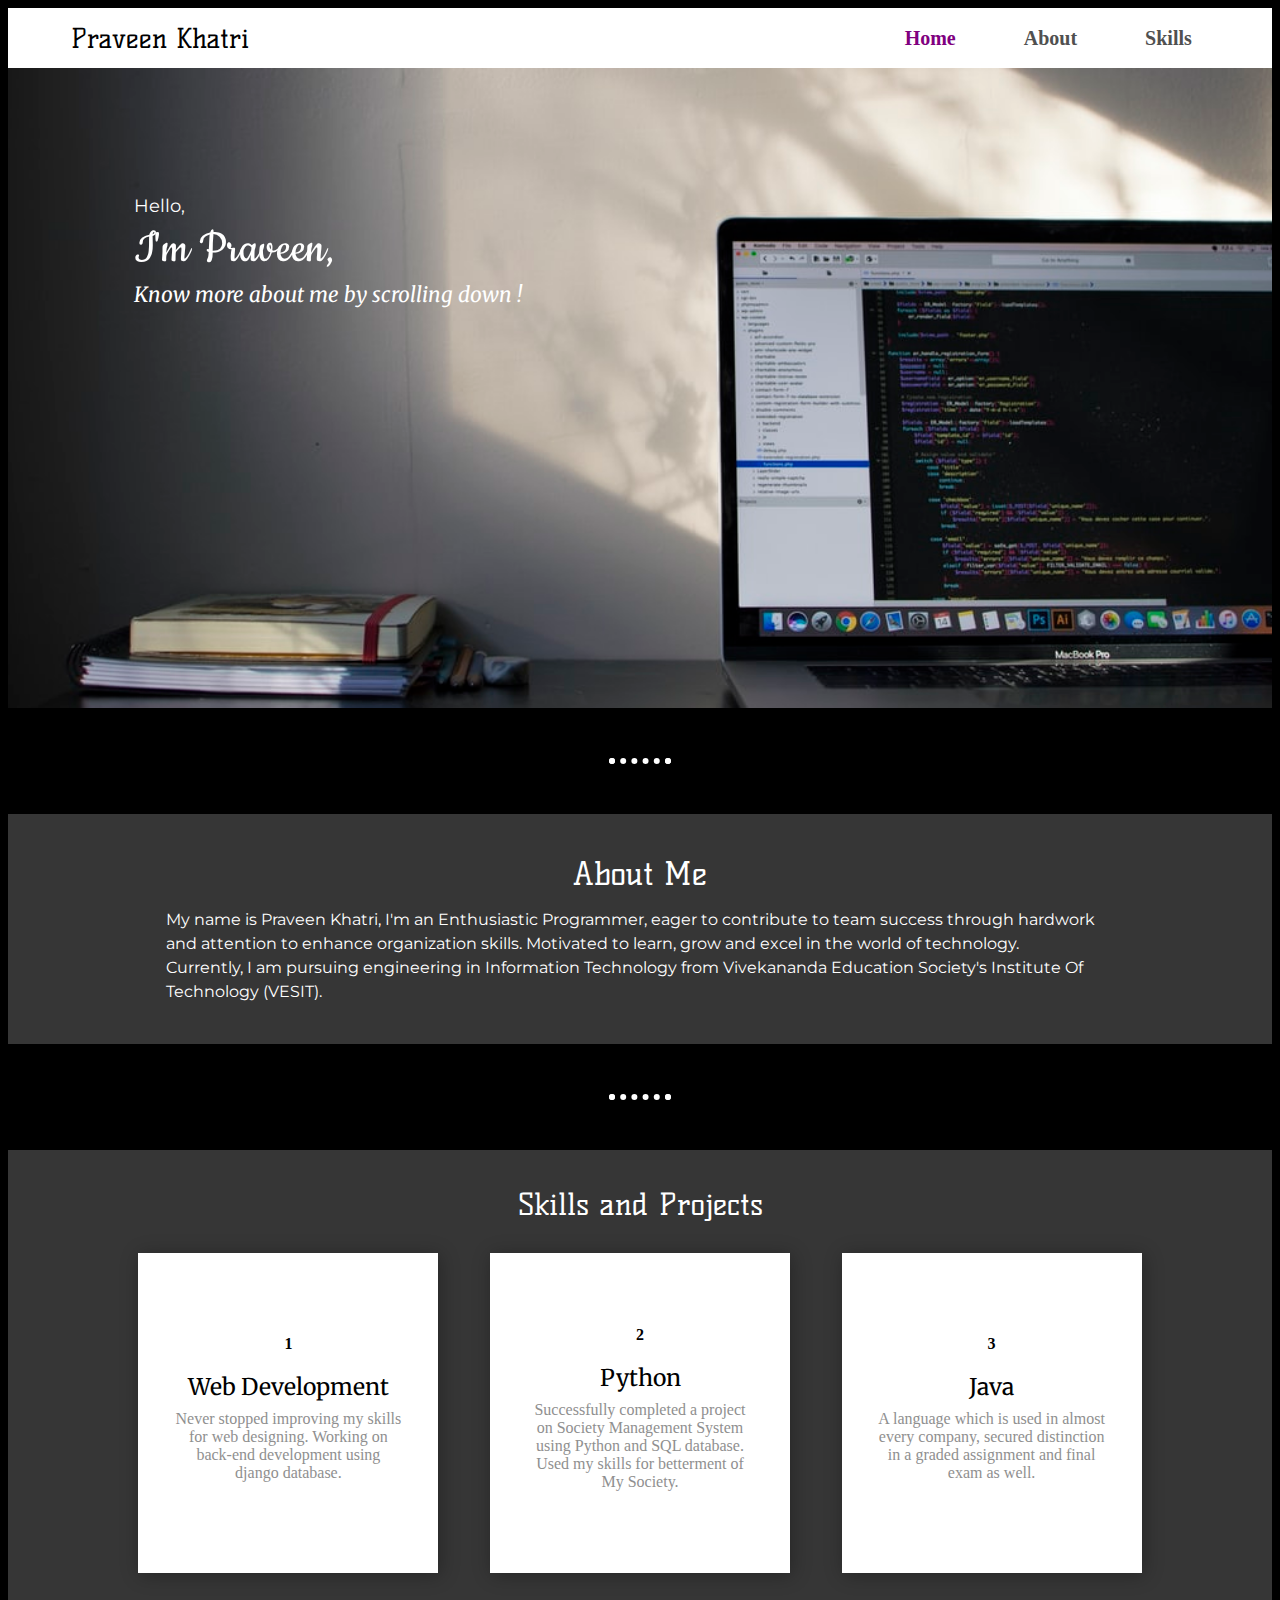
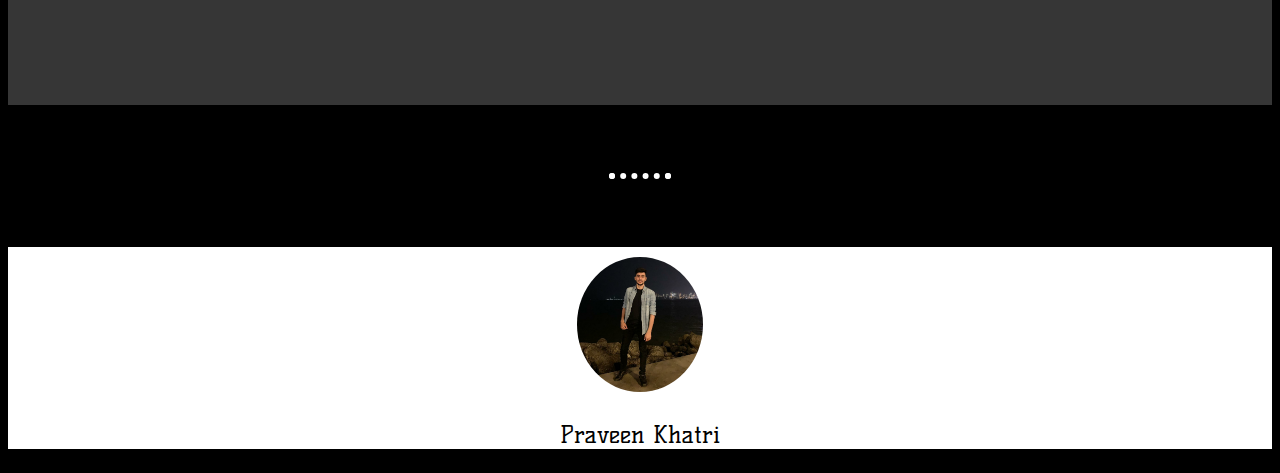
<file: index.html>
<!DOCTYPE html>
<html>
<head>
	<title>Praveen Khatri</title>
	<link rel="stylesheet" href="pswebcss.css">
	<link href="https://fonts.googleapis.com/css2?family=Cookie&family=Kelly+Slab&family=Merriweather&family=Montserrat:wght@500&display=swap" rel="stylesheet">

</head>
<body>
<nav>
	<a id="pr" href="#" >Praveen Khatri</a>
	<ul>
		<li><a href="#" class="active" >Home</li>
		<li><a href="#">About</li>
		<li><a href="#">Skills</li>
</nav>
<section class="TopSection">
	<p>Hello,</p>
	<p>I'm Praveen,</p>
	<p>Know more about me by scrolling down !</p>
</section>
<hr>
<div class="about-text">
	<p>About Me</p>
	<p>My name is Praveen Khatri, I'm an Enthusiastic Programmer, eager to contribute to team success through hardwork and attention to enhance organization skills. Motivated to learn, grow and excel in the world of technology.
	<br>
	Currently, I am pursuing engineering in Information Technology from Vivekananda Education Society's Institute Of Technology (VESIT).
	</p>
</div>
<hr>
	<div class="skills">
		<div class="skills-text ">
	<p>Skills and Projects</p>
			<br>
		</div>
		<div class="box-container">
			<div class="box-1">
			<span>1</span>
			<p>Web Development</p>
			<p>Never stopped improving my skills for web designing. Working on back-end development using django database.</p>
			</div>
			<div class="box-2">
			<span>2</span>
			<p>Python</p>
			<p>Successfully completed a project on Society Management System using Python and SQL database. Used my skills for betterment of My Society.</p>
			</div>
			<div class="box-3">
			<span>3</span>
			<p>Java</p>
			<p>A language which is used in almost every company, secured distinction in a graded assignment and final exam as well.</p>
			</div>
		</div>
	</div>

</div>
<br>
<hr>
<br>
<div class="foot">
	<img src="pic.jpg" alt="My Photo">
	<p>Praveen Khatri</p>
</div>

</body>
</html>
</file>
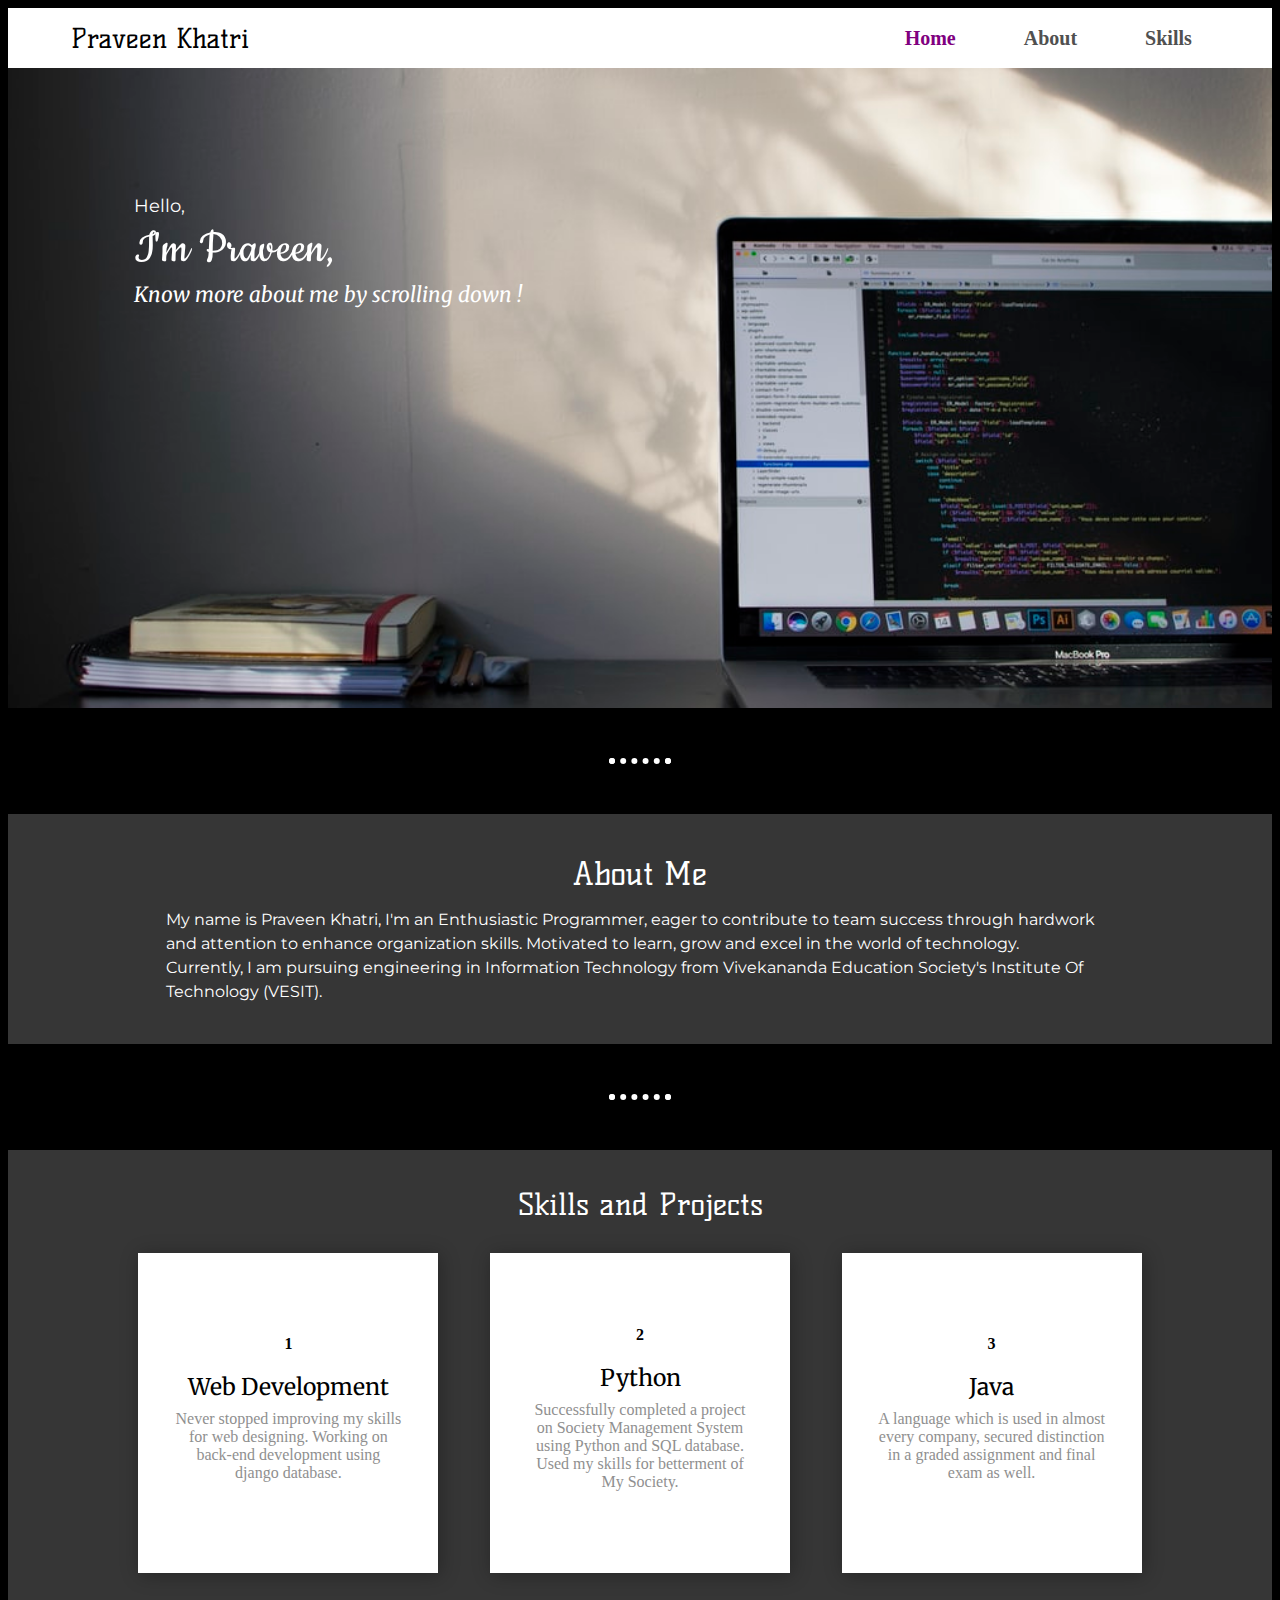
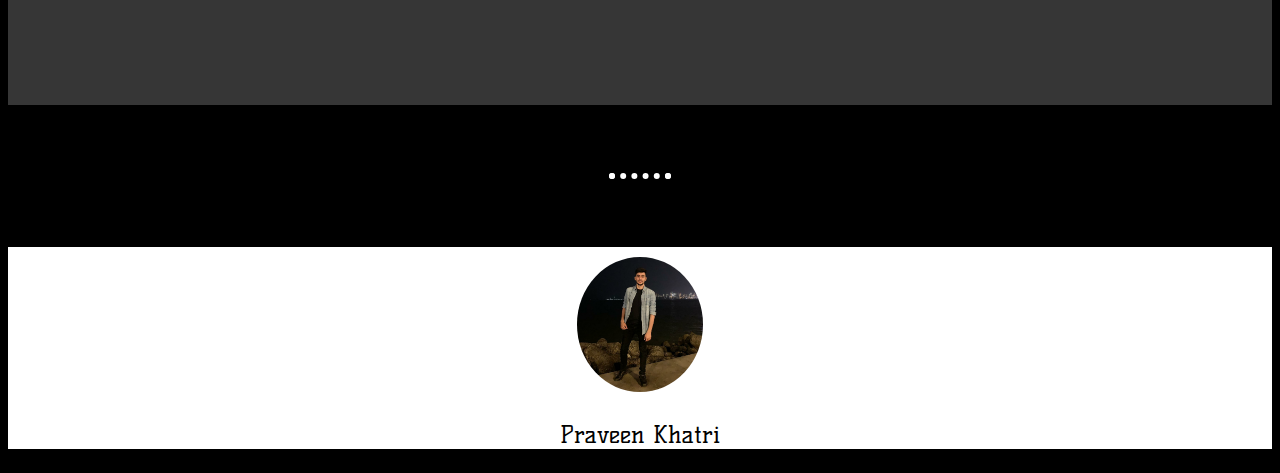
<file: psweb.html>
<!DOCTYPE html>
<html>
<head>
	<title>Praveen Khatri</title>
	<link rel="stylesheet" href="pswebcss.css">
	<link href="https://fonts.googleapis.com/css2?family=Cookie&family=Kelly+Slab&family=Merriweather&family=Montserrat:wght@500&display=swap" rel="stylesheet">

</head>
<body>
<nav>
	<a id="pr" href="#" >Praveen Khatri</a>
	<ul>
		<li><a href="#" class="active" >Home</li>
		<li><a href="#">About</li>
		<li><a href="#">Skills</li>
</nav>
<section class="TopSection">
	<p>Hello,</p>
	<p>I'm Praveen,</p>
	<p>Know more about me by scrolling down !</p>
</section>
<hr>
<div class="about-text">
	<p>About Me</p>
	<p>My name is Praveen Khatri, I'm an Enthusiastic Programmer, eager to contribute to team success through hardwork and attention to enhance organization skills. Motivated to learn, grow and excel in the world of technology.
	<br>
	Currently, I am pursuing engineering in Information Technology from Vivekananda Education Society's Institute Of Technology (VESIT).
	</p>
</div>
<hr>
	<div class="skills">
		<div class="skills-text ">
	<p>Skills and Projects</p>
			<br>
		</div>
		<div class="box-container">
			<div class="box-1">
			<span>1</span>
			<p>Web Development</p>
			<p>Never stopped improving my skills for web designing. Working on back-end development using django database.</p>
			</div>
			<div class="box-2">
			<span>2</span>
			<p>Python</p>
			<p>Successfully completed a project on Society Management System using Python and SQL database. Used my skills for betterment of My Society.</p>
			</div>
			<div class="box-3">
			<span>3</span>
			<p>Java</p>
			<p>A language which is used in almost every company, secured distinction in a graded assignment and final exam as well.</p>
			</div>
		</div>
	</div>

</div>
<br>
<hr>
<br>
<div class="foot">
	<img src="pic.jpg" alt="My Photo">
	<p>Praveen Khatri</p>
</div>

</body>
</html>
</file>
<file: pswebcss.css>
body{
    background-color:black;
}
ul{
	list-style:none;
}
a{
	text-decoration:none;
}
.TopSection{
	width:100%;
	height:40em;
	background-image:url("bg.jpg");
	background-size:cover;
	position:relative;
	color:white;
}	
.TopSection p:nth-child(1){
	font-size:115%;
	margin:0;
	padding-left:10%;
	font-family: 'Montserrat', serif;
	padding-top:10%
}
.TopSection p:nth-child(2){
	font-size:310%;
	padding-left:10%;
	font-weight:500;
	font-family: 'Cookie', cursive;
	margin:5px 0;
}
.TopSection p:nth-child(3){
	font-size:130%;
	margin:0;
	font-family: 'Merriweather', serif;
	padding-left:10%;
	font-style:italic;
}
nav{
	display:flex;	
	justify-content:space-between;
	align-items:center;
	height:60px;
	background-color:#ffffff;
	box-shadow:2px 2px 12px rgba(0,0,0,0.2);
	padding:0px 5%;
}
#pr{
	color:black;
	font-family: 'Kelly Slab', cursive;
	font-size:170%;
	margin:0;
}
nav ul{
	display:flex;
}
nav ul li a{
	margin:15px;
	color:#505050;
	font-size:20px;
	font-weight:700;
	padding:2px;
}
nav ul li a:hover{
	background-color:black;
	color:white;
	border-radius:10%;
}
.active{
	color:purple;
	font-weight:bold;
}
hr{
	width:4%;
	border:dotted white 6px;
	border-bottom:none;
	margin:50px auto;
}
.about-text{
    margin:auto;
	width:100%;
	color:white;
	background-color:#363636;
	padding:20px 0 40px 0;
}	
.about-text p:nth-child(1){
	font-size:200%;
	width:70%
	font-weight:700;
	margin:20px 0 15px 0;
	text-align:center;
	font-family: 'Kelly Slab', cursive;
}
.about-text p:nth-child(2){
    margin-top:0;
	font-family: 'Montserrat', serif;
	width:75%;
	margin:auto;
	line-height:150%;
}
.skills{
    height:530px;
    background-color:#363636;
    padding: 2% 10% 0px 10%;
    color:white;
}
.skills-text p:nth-child(1){
    font-family: 'Kelly Slab', cursive;
    font-size:30px;
    text-align:center;
    line-height:0px;
}
.box-container{
    display:flex;
    justify-content:space-between;
}
.box-1,.box-2,.box-3{
     width: 300px;
     height:320px;
     background-color:white;
     color:black;
     box-shadow:2px 2px 18px rgba(0,0,0,0.3);
     align-items: center;
     justify-content: center;
     display: flex;
     flex-direction: column;
     margin: 0px 4px;
}
.box-1 span,
.box-2 span,
.box-3 span{
     width:40px;
     height:40px;
     border-radius:50%;
     background-color:white;
     color:black;
     display: flex;
     justify-content: center;
     align-items:center;
     font-family: calibri;
     font-weight: bold;
}
.box-1 p:nth-child(2),
.box-2 p:nth-child(2),
.box-3 p:nth-child(2){
     color:black;
     font-family: 'Merriweather', serif;
     font-size: 23px;
     line-height:0px;
}
.box-1 p:nth-child(3),
.box-2 p:nth-child(3),
.box-3 p:nth-child(3){
     font-family: calibri;
     color:#8F8F8F;
     text-align:center;
     width: 230px;
     margin:0px 0px 20px 0px;
}
.foot{
    background-color:white;
    text-align:center;
}
.foot img{
    float:center;
    border-radius:100%;
    height:10%;
    margin-top:10px;
    width:10%;
}
.foot p{
	font-family: 'Kelly Slab', cursive;
	color:black;
	font:weight:700;
	font-size:150%;
}
</file>
